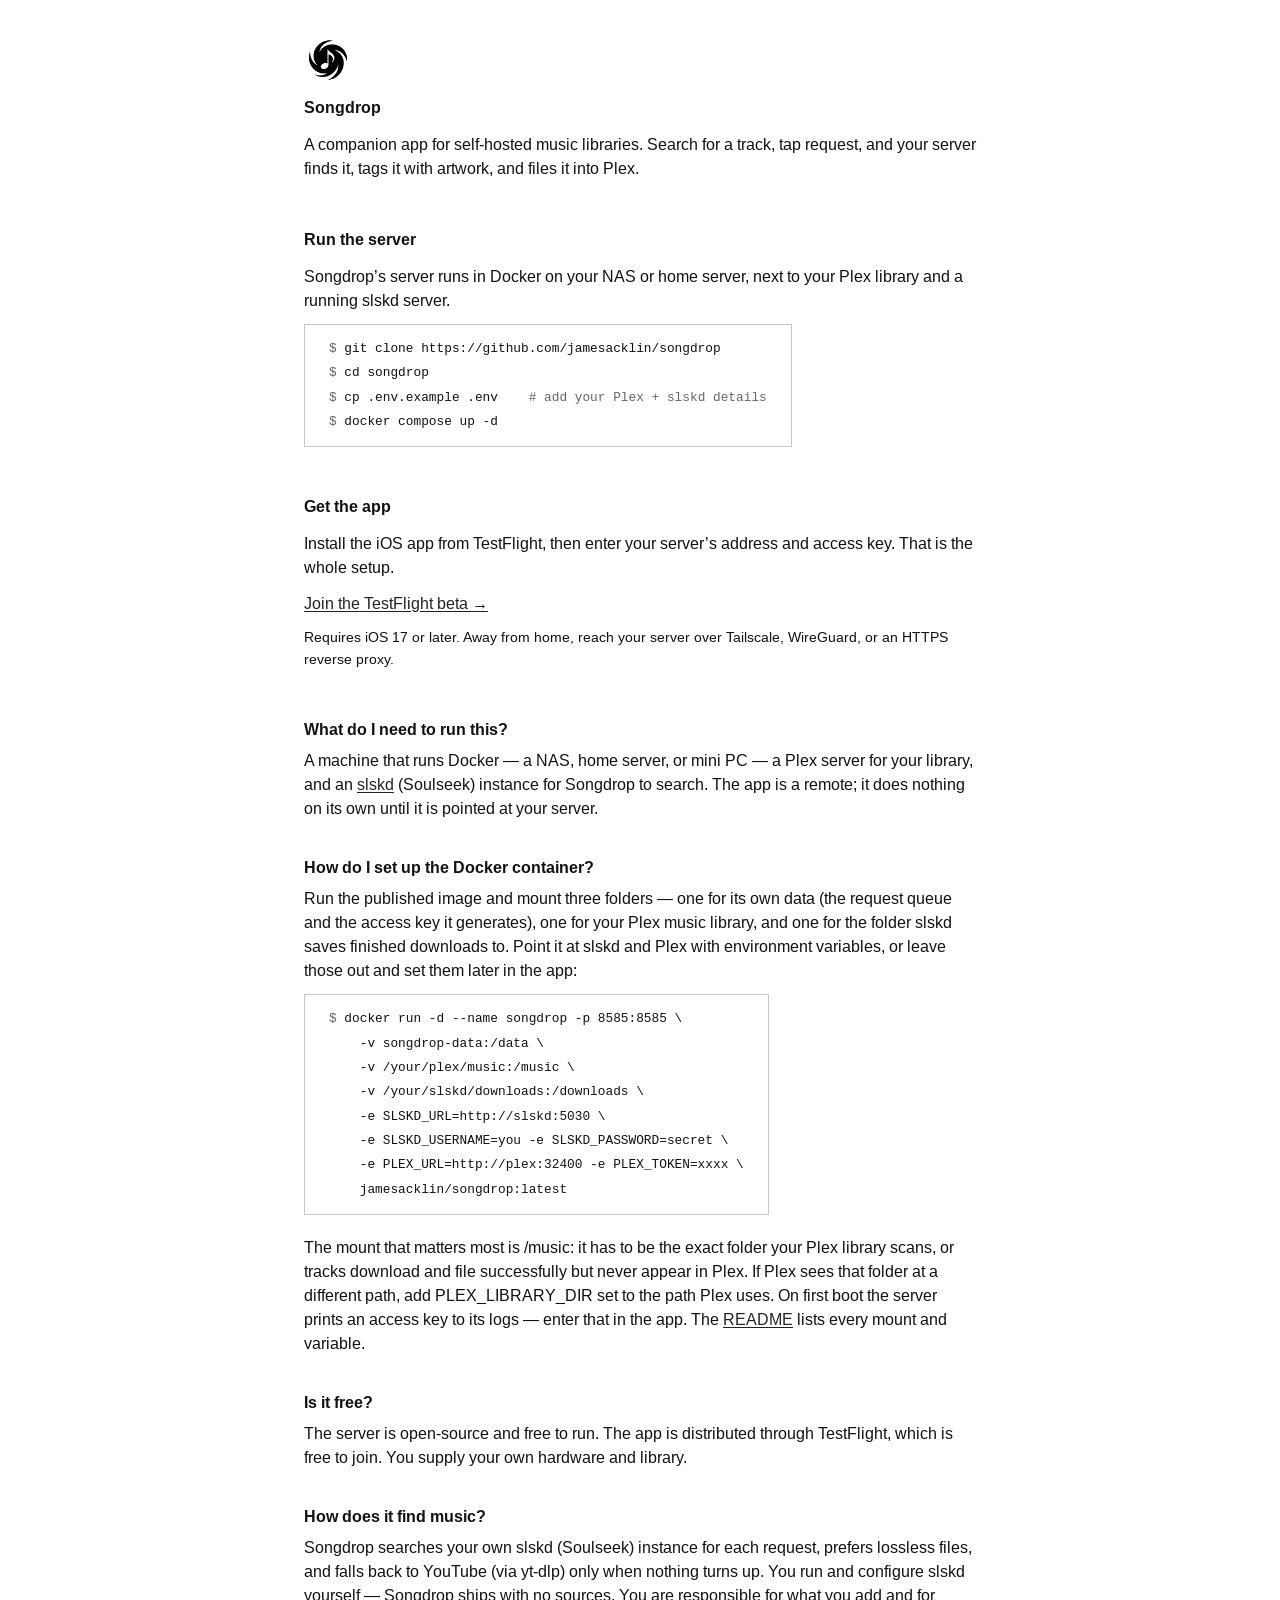
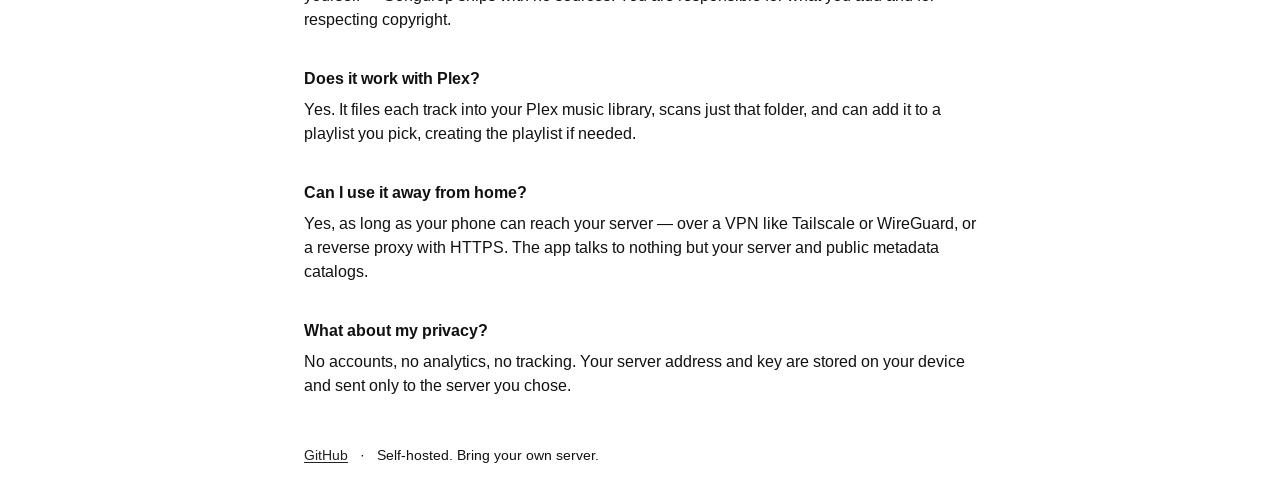
<file: site/index.html>
<!doctype html>
<html lang="en">
<head>
<meta charset="utf-8">
<meta name="viewport" content="width=device-width, initial-scale=1">
<title>Songdrop</title>
<meta name="description" content="Song-first requests for self-hosted music libraries.">
<link rel="preconnect" href="https://fonts.googleapis.com">
<link rel="preconnect" href="https://fonts.gstatic.com" crossorigin>
<link href="https://fonts.googleapis.com/css2?family=Arimo:wght@400;700&display=swap" rel="stylesheet">
<link rel="stylesheet" href="./editorial.css">
</head>
<body class="editorial">
<style>
  /* Songdrop's compact, content-first use of the shared editorial system. */
  .sd * { box-sizing: border-box; }
  .sd {
    color: var(--ed-color-foreground);
    font-family: var(--ed-font-sans);
    font-size: 1rem;
    line-height: 1.5;
    margin: 0;
    padding: 0;
    text-align: left;
  }
  .sd .wrap { max-width: var(--ed-measure); margin: 0 auto; }

  .sd a { color: var(--ed-color-link); text-decoration: underline; text-underline-offset: 2px; }

  .sd .icon { width: 3rem; height: 3rem; display: block; margin: 0 0 var(--ed-space-2); }

  .sd h1 {
    font-size: 1em; font-weight: 700; margin: 0 0 var(--ed-space-2);
    letter-spacing: normal;
  }
  .sd .sub { font-size: 1em; margin: 0; max-width: none; }

  .sd hr {
    border: 0; width: 100%;
    margin: var(--ed-space-5) 0 0;
  }

  .sd h2 { font-size: 1em; font-weight: 700; margin: 0 0 var(--ed-space-2); }
  .sd p { margin: 0 0 var(--ed-space-2); max-width: none; }
  .sd p:last-child { margin-bottom: 0; }

  .sd pre {
    display: block; width: fit-content; max-width: 100%;
    margin: var(--ed-space-2) 0 0; padding: var(--ed-space-2) var(--ed-space-3);
    text-align: left; overflow-x: auto;
    border: 1px solid var(--ed-color-border);
    font-family: var(--ed-font-mono);
    font-size: .8rem; line-height: 1.9;
  }
  .sd pre .c { color: #666; }
  .sd .qa pre { margin-bottom: 20px; }

  .sd .tf { font-size: 1em; }
  .sd .note { font-size: .9em; margin-top: var(--ed-space-2); }

  /* FAQ entries use the same vertical rhythm as the index page's timeline. */
  .sd .qa { text-align: left; }
  .sd .qa p { max-width: none; }
  .sd .q { font-weight: 700; margin: 0 0 var(--ed-space-1); }
  .sd .a { margin: 0; }
  .sd .qa + .qa { margin-top: var(--ed-space-4); }

  .sd footer { font-size: .9em; }
  .sd footer .dot { padding: 0 8px; }
</style>

<div class="sd">
  <div class="wrap">

    <img class="icon" src="[data-uri]" alt="Songdrop icon" width="72" height="72" />
    <h1>Songdrop</h1>
    <p class="sub">A companion app for self-hosted music libraries. Search for a track, tap request, and your server finds it, tags it with artwork, and files it into Plex.</p>

    <hr />

    <h2>Run the server</h2>
    <p>Songdrop&rsquo;s server runs in Docker on your NAS or home server, next to your Plex library and a running slskd server.</p>
    <pre><span class="c">$</span> git clone https://github.com/jamesacklin/songdrop
<span class="c">$</span> cd songdrop
<span class="c">$</span> cp .env.example .env    <span class="c"># add your Plex + slskd details</span>
<span class="c">$</span> docker compose up -d</pre>

    <hr />

    <h2>Get the app</h2>
    <p>Install the iOS app from TestFlight, then enter your server&rsquo;s address and access key. That is the whole setup.</p>
    <p><a class="tf" href="https://testflight.apple.com/join/tgZGQq2G">Join the TestFlight beta &rarr;</a></p>
    <p class="note">Requires iOS 17 or later. Away from home, reach your server over Tailscale, WireGuard, or an HTTPS reverse proxy.</p>

    <hr />

    <div class="qa">
      <p class="q">What do I need to run this?</p>
      <p class="a">A machine that runs Docker &mdash; a NAS, home server, or mini PC &mdash; a Plex server for your library, and an <a href="https://github.com/slskd/slskd">slskd</a> (Soulseek) instance for Songdrop to search. The app is a remote; it does nothing on its own until it is pointed at your server.</p>
    </div>
    <div class="qa">
      <p class="q">How do I set up the Docker container?</p>
      <p class="a">Run the published image and mount three folders &mdash; one for its own data (the request queue and the access key it generates), one for your Plex music library, and one for the folder slskd saves finished downloads to. Point it at slskd and Plex with environment variables, or leave those out and set them later in the app:</p>
      <pre><span class="c">$</span> docker run -d --name songdrop -p 8585:8585 \
    -v songdrop-data:/data \
    -v /your/plex/music:/music \
    -v /your/slskd/downloads:/downloads \
    -e SLSKD_URL=http://slskd:5030 \
    -e SLSKD_USERNAME=you -e SLSKD_PASSWORD=secret \
    -e PLEX_URL=http://plex:32400 -e PLEX_TOKEN=xxxx \
    jamesacklin/songdrop:latest</pre>
      <p class="a">The mount that matters most is /music: it has to be the exact folder your Plex library scans, or tracks download and file successfully but never appear in Plex. If Plex sees that folder at a different path, add PLEX_LIBRARY_DIR set to the path Plex uses. On first boot the server prints an access key to its logs &mdash; enter that in the app. The <a href="https://github.com/jamesacklin/songdrop#server-setup">README</a> lists every mount and variable.</p>
    </div>
    <div class="qa">
      <p class="q">Is it free?</p>
      <p class="a">The server is open-source and free to run. The app is distributed through TestFlight, which is free to join. You supply your own hardware and library.</p>
    </div>
    <div class="qa">
      <p class="q">How does it find music?</p>
      <p class="a">Songdrop searches your own slskd (Soulseek) instance for each request, prefers lossless files, and falls back to YouTube (via yt-dlp) only when nothing turns up. You run and configure slskd yourself &mdash; Songdrop ships with no sources. You are responsible for what you add and for respecting copyright.</p>
    </div>
    <div class="qa">
      <p class="q">Does it work with Plex?</p>
      <p class="a">Yes. It files each track into your Plex music library, scans just that folder, and can add it to a playlist you pick, creating the playlist if needed.</p>
    </div>
    <div class="qa">
      <p class="q">Can I use it away from home?</p>
      <p class="a">Yes, as long as your phone can reach your server &mdash; over a VPN like Tailscale or WireGuard, or a reverse proxy with HTTPS. The app talks to nothing but your server and public metadata catalogs.</p>
    </div>
    <div class="qa">
      <p class="q">What about my privacy?</p>
      <p class="a">No accounts, no analytics, no tracking. Your server address and key are stored on your device and sent only to the server you chose.</p>
    </div>

    <hr />

    <footer>
      <a href="https://github.com/jamesacklin/songdrop">GitHub</a>
      <span class="dot">&middot;</span>
      Self-hosted. Bring your own server.
    </footer>

  </div>
</div>

</body>
</html>
</file>
<file: site/editorial.css>
/*
 * Vendored core of @ackl/editorial for this static site.
 * Source package: /Users/jamesacklin/src/editorial-system/editorial.css
 */

:root {
  --ed-color-foreground: #111111;
  --ed-color-background: #ffffff;
  --ed-color-link: #222222;
  --ed-color-border: color-mix(in srgb, var(--ed-color-foreground) 24%, transparent);
  --ed-font-sans: "Arimo", -apple-system, BlinkMacSystemFont, "Segoe UI", Roboto,
    Helvetica, Arial, sans-serif, "Apple Color Emoji", "Segoe UI Emoji";
  --ed-font-mono: ui-monospace, SFMono-Regular, Menlo, Monaco, Consolas,
    "Liberation Mono", monospace;
  --ed-space: 1.5rem;
  --ed-space-1: calc(var(--ed-space) / 4);
  --ed-space-2: calc(var(--ed-space) / 2);
  --ed-space-3: var(--ed-space);
  --ed-space-4: calc(var(--ed-space) * 1.5);
  --ed-space-5: calc(var(--ed-space) * 2);
  --ed-measure: 42rem;
  --ed-measure-narrow: 32rem;
  --ed-measure-wide: 50rem;
  --ed-page-padding: calc(var(--ed-space) + var(--ed-space-2));
  --ed-leading: 1.5;
  --ed-heading-leading: 1.1;
  --ed-radius: 0;
}

@media (prefers-color-scheme: dark) {
  :root {
    --ed-color-foreground: #eeeeee;
    --ed-color-background: #111111;
    --ed-color-link: #dddddd;
  }
}

.editorial,
.editorial *,
.editorial *::before,
.editorial *::after {
  box-sizing: border-box;
}

.editorial {
  min-height: 100vh;
  margin: 0;
  padding: var(--ed-page-padding);
  overflow-wrap: break-word;
  color: var(--ed-color-foreground);
  background: var(--ed-color-background);
  font-family: var(--ed-font-sans);
  font-size: 1rem;
  font-weight: 400;
  line-height: var(--ed-leading);
}

.editorial :where(h1, h2, h3, h4, p, figure, blockquote, dl, dd) {
  margin-block: 0;
}

.editorial :where(img, picture, svg) {
  display: block;
  max-width: 100%;
}

.editorial a {
  color: var(--ed-color-link);
  text-decoration-skip-ink: auto;
  text-underline-offset: 0.12em;
}

@media (max-width: 40rem) {
  .editorial {
    padding: var(--ed-space-3) var(--ed-space-2) var(--ed-space-5);
  }
}
</file>
